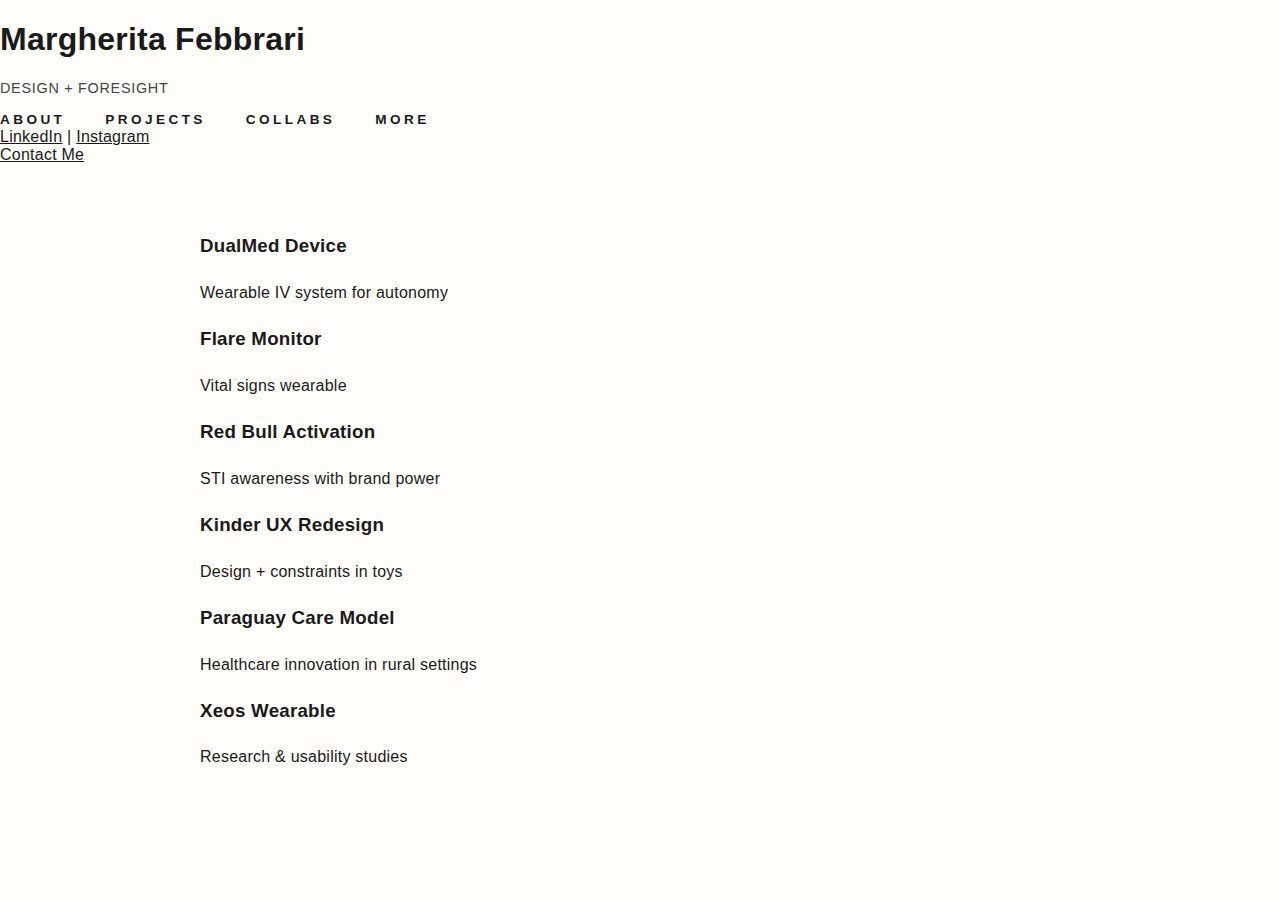
<file: projects.html>
<!DOCTYPE html>
<html lang="en">
<head>
  <meta charset="UTF-8" />
  <meta name="viewport" content="width=device-width, initial-scale=1.0" />
  <title>Projects – Margherita Febbrari</title>
  <link rel="stylesheet" href="style.css" />
</head>
<body>

<header class="fixed-header">
  <div class="top-left">
    <h1>Margherita Febbrari</h1>
    <p class="subtitle">DESIGN + FORESIGHT</p>
  </div>

  <nav class="top-right">
    <ul>
      <li><a href="about.html">ABOUT</a></li>
      <li><a href="projects.html">PROJECTS</a></li>
      <li><a href="collaborations.html">COLLABS</a></li>
      <li><a href="more.html">MORE</a></li>
    </ul>
  </nav>

  <div class="bottom-right">
    <div class="social-links">
      <a href="https://www.linkedin.com/in/margherita-febbrari-268694186/" target="_blank">LinkedIn</a> |
      <a href="https://www.instagram.com/margheritafebbrari/" target="_blank">Instagram</a>
    </div>
    <a href="mailto:info@margheritafebbrari.com" class="contact-button">Contact Me</a>
  </div>
</header>

<main class="main-content">
  <section class="projects-grid">
    <div class="project-box">
      <h3>DualMed Device</h3>
      <p>Wearable IV system for autonomy</p>
    </div>

    <div class="project-box">
      <h3>Flare Monitor</h3>
      <p>Vital signs wearable</p>
    </div>

    <div class="project-box">
      <h3>Red Bull Activation</h3>
      <p>STI awareness with brand power</p>
    </div>

    <div class="project-box">
      <h3>Kinder UX Redesign</h3>
      <p>Design + constraints in toys</p>
    </div>

    <div class="project-box">
      <h3>Paraguay Care Model</h3>
      <p>Healthcare innovation in rural settings</p>
    </div>

    <div class="project-box">
      <h3>Xeos Wearable</h3>
      <p>Research & usability studies</p>
    </div>
  </section>
</main>
</file>
<file: style.css>
/* ---------- BASE ---------- */
body {
  margin: 0;
  font-family: -apple-system, "Helvetica Neue", "Segoe UI", Helvetica, sans-serif;
  background: #fffdf9;
  color: #1a1a1a;
  letter-spacing: 0.015em;
}

/* ---------- HEADER ---------- */
.main-header {
  display: flex;
  justify-content: space-between;
  align-items: flex-start;
  padding: 2.5rem 2rem 2rem;
}

.left h1 {
  margin: 0;
  font-size: 1.6rem;
  text-transform: uppercase;
  font-weight: 700;
  letter-spacing: 0.04em;
  line-height: 1.2;
}

.subtitle {
  margin-top: 0.4rem;
  font-size: 0.9rem;
  font-weight: 300;
  letter-spacing: 0.05em;
  text-transform: uppercase;
  color: #444;
}

/* ---------- NAVIGATION ---------- */
nav ul {
  list-style: none;
  margin: 0;
  padding: 0;
  display: flex;
  gap: 2.5rem;
}

nav ul li a {
  text-decoration: none;
  color: #1a1a1a;
  font-weight: 600;
  text-transform: uppercase;
  letter-spacing: 0.25em;
  font-size: 0.85rem;
}

/* ---------- MAIN CONTENT ---------- */
main {
  max-width: 880px;
  margin: 0 auto;
  padding: 3rem 2rem;
  font-size: 1rem;
  line-height: 1.6;
}

section {
  margin-bottom: 4rem;
}

h2 {
  font-size: 1.4rem;
  text-transform: uppercase;
  letter-spacing: 0.06em;
  margin-bottom: 1rem;
}

a {
  color: #1a1a1a;
  font-weight: 500;
  text-decoration: underline;
}

/* ---------- FOOTER ---------- */
footer {
  position: fixed;
  bottom: 1rem;
  left: 2rem;
  font-size: 0.8rem;
  color: #777;
  z-index: 100;
  font-weight: 400;
  letter-spacing: 0.03em;
}

/* ---------- RESPONSIVE LAYOUT ---------- */
@media (max-width: 768px) {
  .main-header {
    flex-direction: column;
    align-items: flex-start;
    padding: 1.8rem 1.5rem;
  }

  .left {
    margin-bottom: 1.2rem;
  }

  .left h1 {
    font-size: 1.4rem;
  }

  .subtitle {
    font-size: 0.8rem;
  }

  nav {
    width: 100%;
  }

  nav ul {
    flex-direction: column;
    align-items: flex-start;
    gap: 0.6rem;
  }

  nav ul li {
    list-style: none;
  }

  nav ul li a {
    font-size: 0.95rem;
    letter-spacing: 0.18em;
  }

  main {
    padding: 2rem 1.5rem;
  }

  footer {
    bottom: 1rem;
    left: 1.5rem;
    font-size: 0.75rem;
  }
}
</file>
